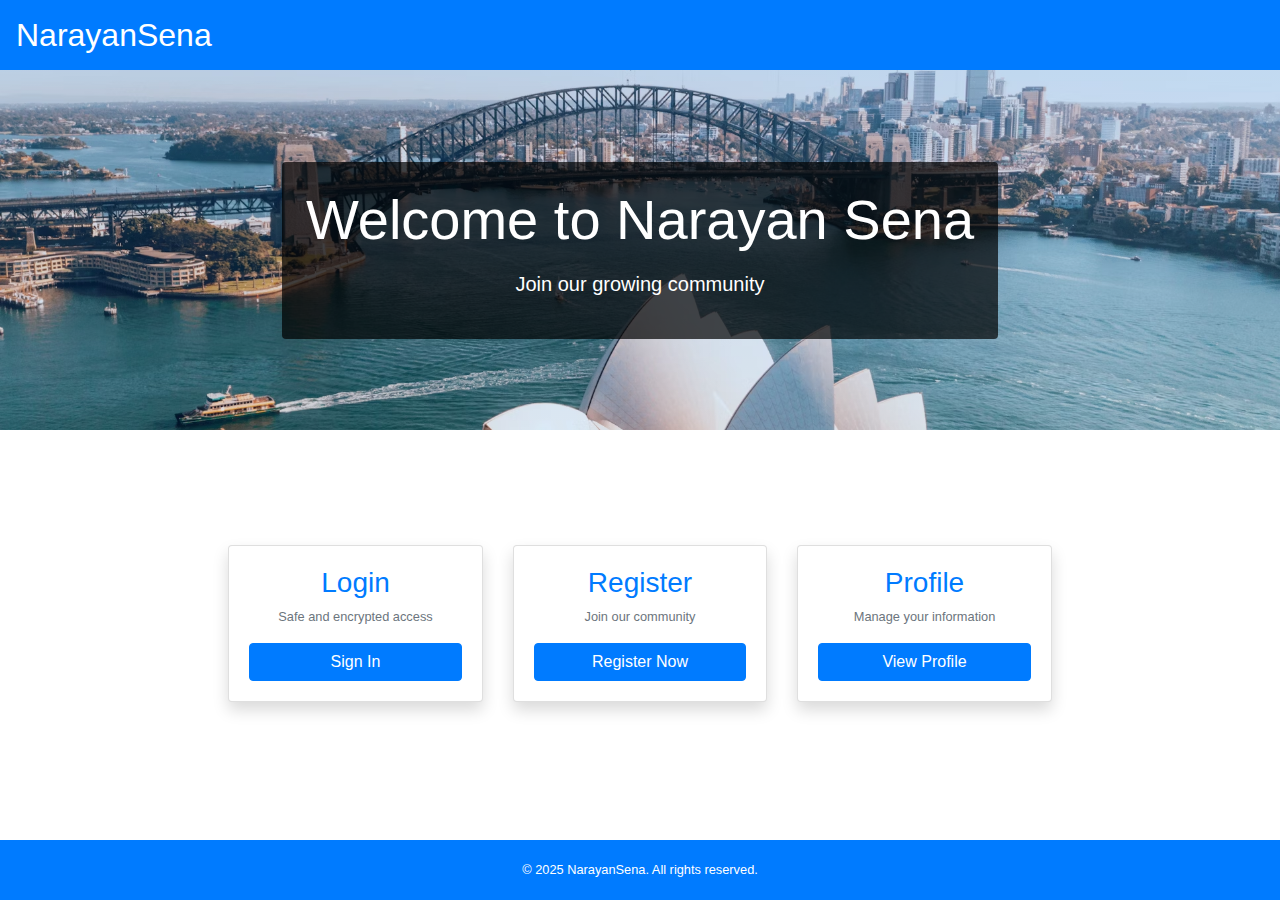
<file: src/main/resources/static/index.html>
<!DOCTYPE html>
<html lang="en">
<head>
    <meta charset="UTF-8">
    <meta name="viewport" content="width=device-width, initial-scale=1.0">
    <title>NarayanSena</title>
    <link rel="stylesheet" href="https://maxcdn.bootstrapcdn.com/bootstrap/4.5.2/css/bootstrap.min.css">
    <link rel="stylesheet" href="css/index.css">
    <style>
        .hero-section {
    flex: 1;
    min-height: 40vh;
    background: linear-gradient(rgba(0,123,255,0.2), rgba(0,123,255,0.1)),
                url('image/header.jpg') center/cover;
    position: relative;
}
    </style>
</head>
<body class="d-flex flex-column">
<!-- Header -->
<header class="bg-primary text-white p-3">
    <h2 class="mb-0">NarayanSena</h2>
</header>

<!-- Hero Section -->
<div class="hero-section d-flex align-items-center justify-content-center text-center">
    <div class="text-white bg-dark p-4 rounded" style="background: rgba(0,0,0,0.7)!important;">
        <h1 class="display-4 mb-3">Welcome to Narayan Sena</h1>
        <p class="lead">Join our growing community</p>
    </div>
</div>

<!-- Features Section -->
<div class="content-section container">
    <div class="row h-100 justify-content-center align-items-center">
        <div class="col-lg-3 col-md-6 mb-4">
            <div class="card feature-card shadow">
                <div class="card-body text-center">
                    <h3 class="text-primary">Login</h3>
                    <p class="text-muted small">Safe and encrypted access</p>
                    <a href="login.html" class="btn btn-primary btn-block">Sign In</a>
                </div>
            </div>
        </div>
        <div class="col-lg-3 col-md-6 mb-4">
            <div class="card feature-card shadow">
                <div class="card-body text-center">
                    <h3 class="text-primary">Register</h3>
                    <p class="text-muted small">Join our community</p>
                    <a href="registration.html" class="btn btn-primary btn-block">Register Now</a>
                </div>
            </div>
        </div>
        <div class="col-lg-3 col-md-6 mb-4">
            <div class="card feature-card shadow">
                <div class="card-body text-center">
                    <h3 class="text-primary">Profile</h3>
                    <p class="text-muted small">Manage your information</p>
                    <a href="profile.html" class="btn btn-primary btn-block">View Profile</a>
                </div>
            </div>
        </div>
    </div>
</div>

<!-- Footer -->
<footer class="footer bg-primary text-white d-flex align-items-center justify-content-center">
    <p class="mb-0 small">&copy; 2025 NarayanSena. All rights reserved.</p>
</footer>

<script src="https://ajax.googleapis.com/ajax/libs/jquery/3.5.1/jquery.min.js"></script>
<script src="https://maxcdn.bootstrapcdn.com/bootstrap/4.5.2/js/bootstrap.min.js"></script>
</body>
</html>
</file>
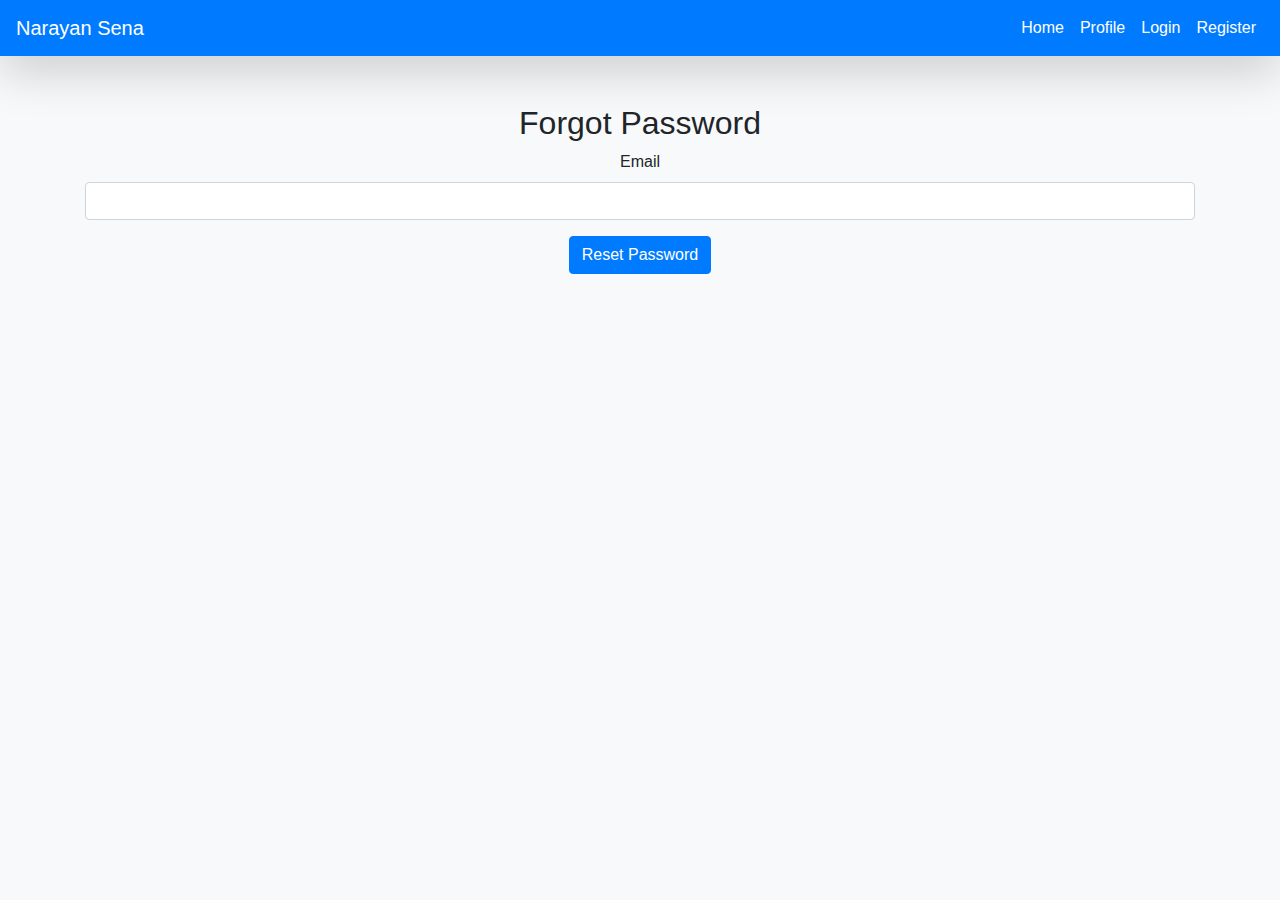
<file: src/main/resources/static/forgot-password.html>
<!DOCTYPE html>
<html lang="en">
<head>
    <meta charset="UTF-8">
    <meta name="viewport" content="width=device-width, initial-scale=1.0">
    <title>Forgot Password</title>
    <link rel="stylesheet" href="https://maxcdn.bootstrapcdn.com/bootstrap/4.5.2/css/bootstrap.min.css">
    <link rel="stylesheet" href="css/styles.css">
</head>
<body>
<div id="header"></div>

<div class="container mt-5">
    <h2>Forgot Password</h2>
    <form id="forgotPasswordForm">
        <div class="form-group">
            <label for="email">Email</label>
            <input type="email" class="form-control" id="email" name="email" required>
        </div>
        <button type="submit" class="btn btn-primary">Reset Password</button>
    </form>
</div>

<script src="https://ajax.googleapis.com/ajax/libs/jquery/3.5.1/jquery.min.js"></script>
<script src="https://maxcdn.bootstrapcdn.com/bootstrap/4.5.2/js/bootstrap.min.js"></script>
<script src="js/header.js"></script>
<script src="js/change-password.js"></script>
</body>
</html>
</file>
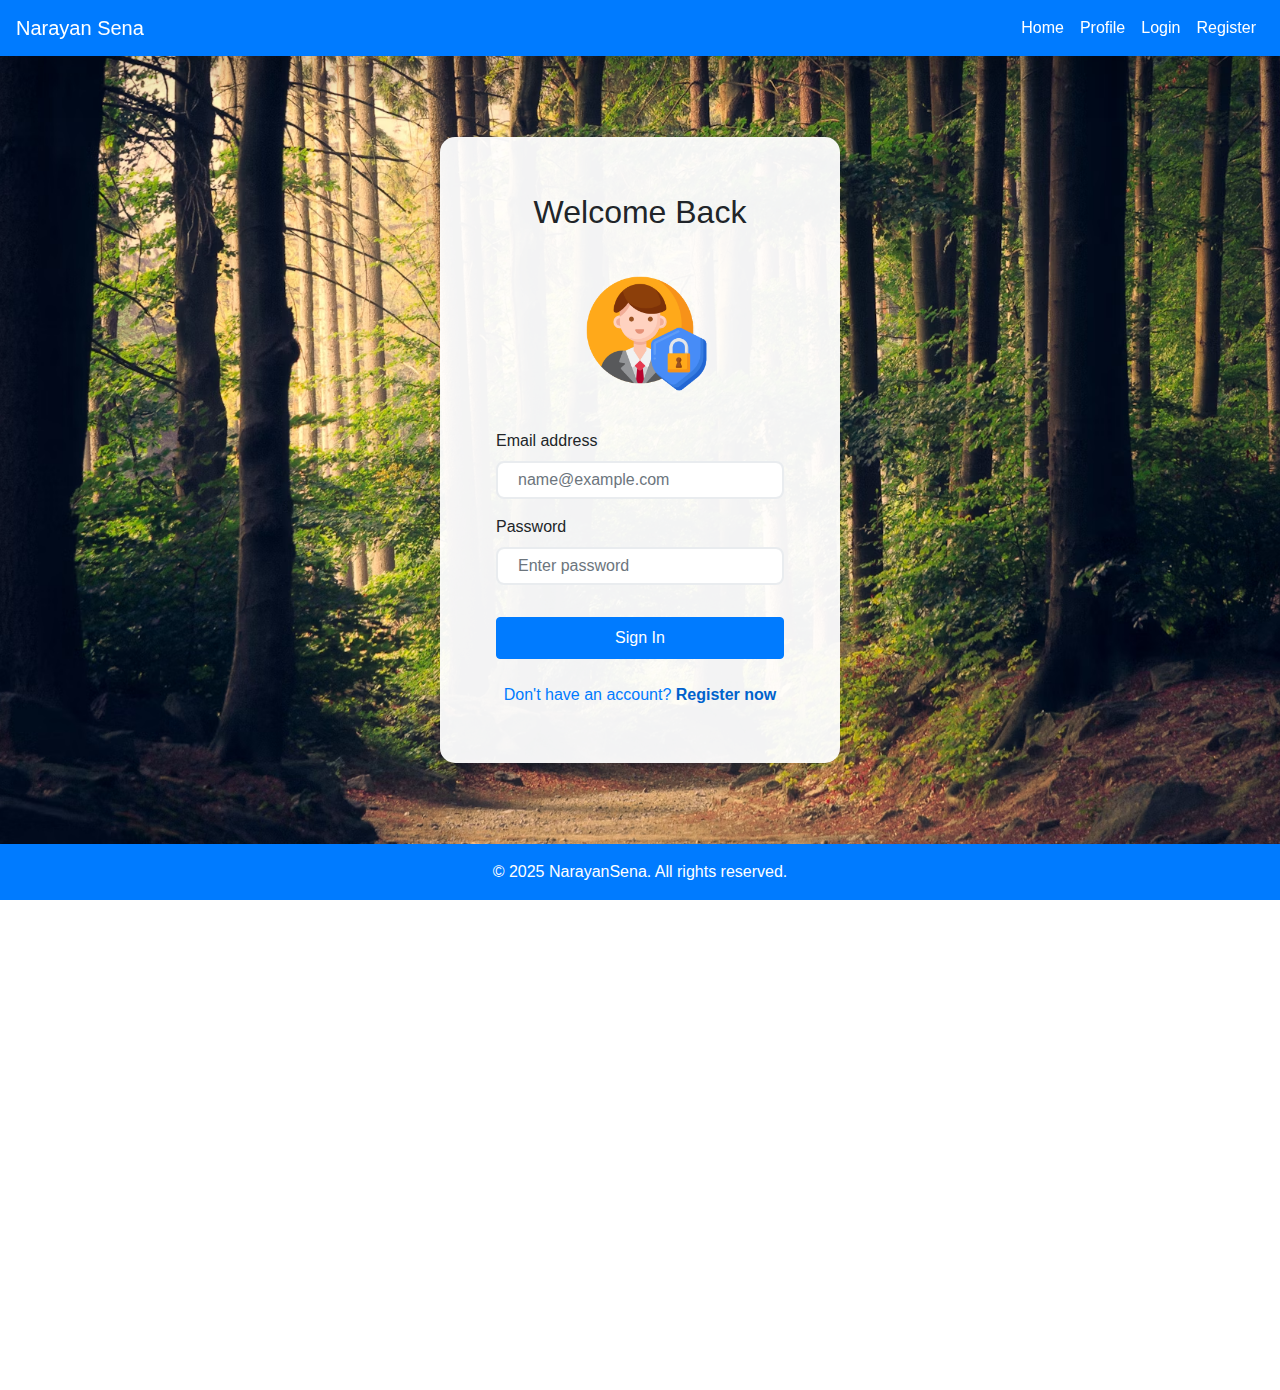
<file: src/main/resources/static/login.html>
<!DOCTYPE html>
<html lang="en">
<head>
    <meta charset="UTF-8">
    <meta name="viewport" content="width=device-width, initial-scale=1.0">
    <title>Login - NarayanSena</title>
    <link rel="stylesheet" href="https://maxcdn.bootstrapcdn.com/bootstrap/4.5.2/css/bootstrap.min.css">
    <link rel="stylesheet" href="https://cdnjs.cloudflare.com/ajax/libs/animate.css/4.1.1/animate.min.css">
    <link rel="stylesheet" href="css/login.css">
</head>
<body class="login-page">

<!-- Header -->
<div id="header" class="header"></div>

<main class="container d-flex align-items-center justify-content-center py-5">
    <div class="login-card animate__animated animate__fadeInUp">
        <div class="card-body p-4">
            <div class="text-center mb-4">
                <h2 class="mb-1">Welcome Back</h2>
                <!-- <p class="text-muted">Sign in to continue</p> -->
            </div>
            <!-- Add your logo here -->
            <div class="text-center mb-4">
                <img src="image/loginlogo.png" alt="Logo" class="img-fluid login-logo">
            </div>

            <form id="loginForm">
                <div class="form-group">
                    <label for="loginEmail">Email address</label>
                    <input type="email" class="form-control input-field" id="loginEmail"
                           placeholder="name@example.com" required>
                </div>
                <div class="form-group">
                    <label for="loginPassword">Password</label>
                    <input type="password" class="form-control input-field" id="loginPassword"
                           placeholder="Enter password" required>
                </div>
                <button type="submit" class="btn btn-primary w-100 mt-3 py-2">
                    Sign In
                </button>
            </form>

            <div id="responseMessage" class="alert mt-3 d-none"></div>

            <div class="text-center mt-4">
                <a href="registration.html" class="text-link">
                    Don't have an account? <span>Register now</span>
                </a>
            </div>
        </div>
    </div>
</main>

<!-- Footer -->
<div id="footer" class="footer py-3 bg-primary">
    <div class="container text-center">
        <p class="mb-0 text-white">&copy; 2025 NarayanSena. All rights reserved.</p>
    </div>
</div>

<script src="https://ajax.googleapis.com/ajax/libs/jquery/3.5.1/jquery.min.js"></script>
<script src="https://maxcdn.bootstrapcdn.com/bootstrap/4.5.2/js/bootstrap.min.js"></script>
<script src="js/header.js"></script>
<script src="js/login.js"></script>
</body>
</html>
</file>
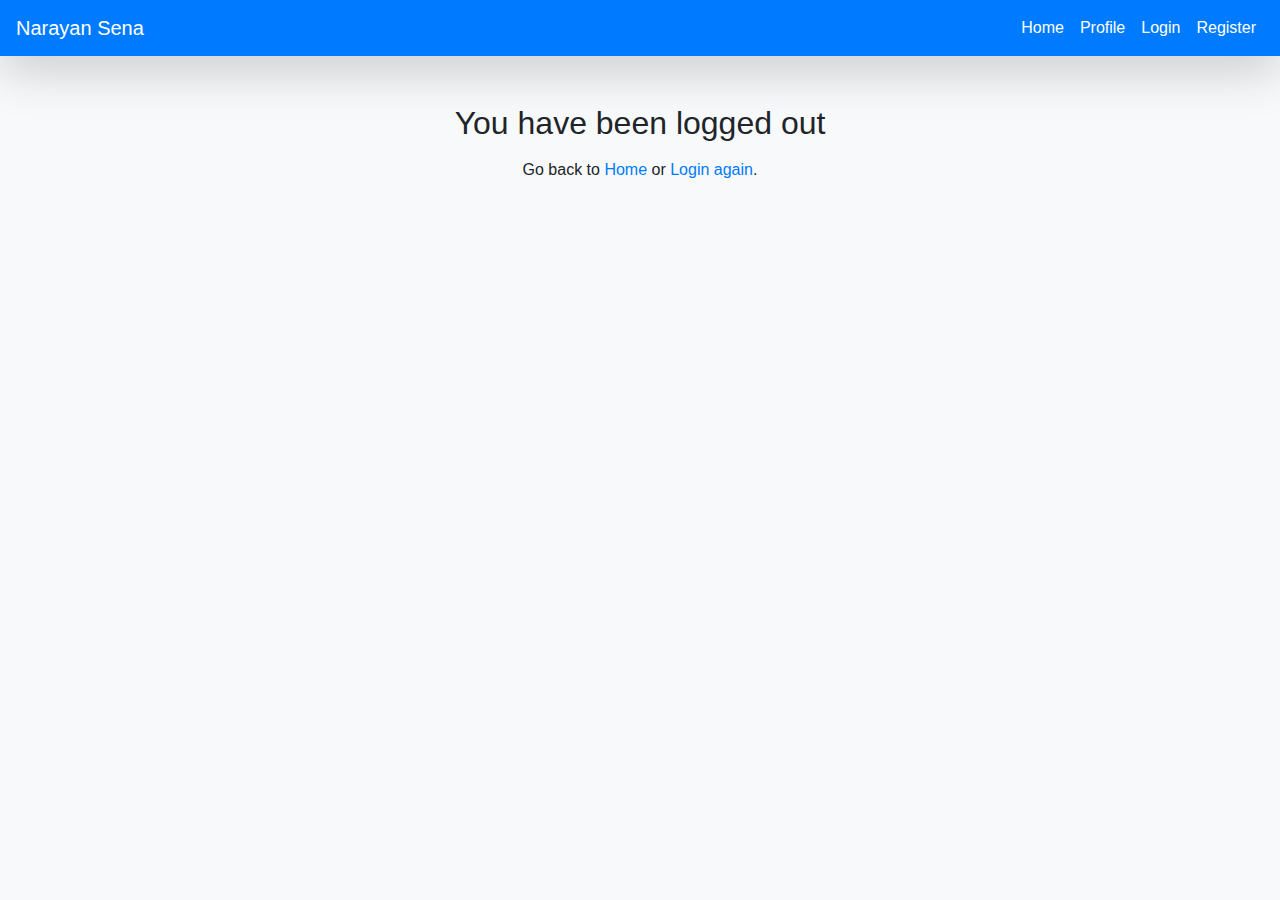
<file: src/main/resources/static/logout.html>
<!DOCTYPE html>
<html lang="en">
<head>
    <meta charset="UTF-8">
    <meta name="viewport" content="width=device-width, initial-scale=1.0">
    <title>Logout</title>
    <link rel="stylesheet" href="https://maxcdn.bootstrapcdn.com/bootstrap/4.5.2/css/bootstrap.min.css">
    <link rel="stylesheet" href="css/styles.css">
</head>
<body>
<div id="header"></div>

<div class="container mt-5">
    <h2>You have been logged out</h2>
    <p class="mt-3">Go back to <a href="index.html">Home</a> or <a href="login.html">Login again</a>.</p>
</div>

<script src="https://ajax.googleapis.com/ajax/libs/jquery/3.5.1/jquery.min.js"></script>
<script src="https://maxcdn.bootstrapcdn.com/bootstrap/4.5.2/js/bootstrap.min.js"></script>
<script src="js/header.js"></script>
</body>
</html>
</file>
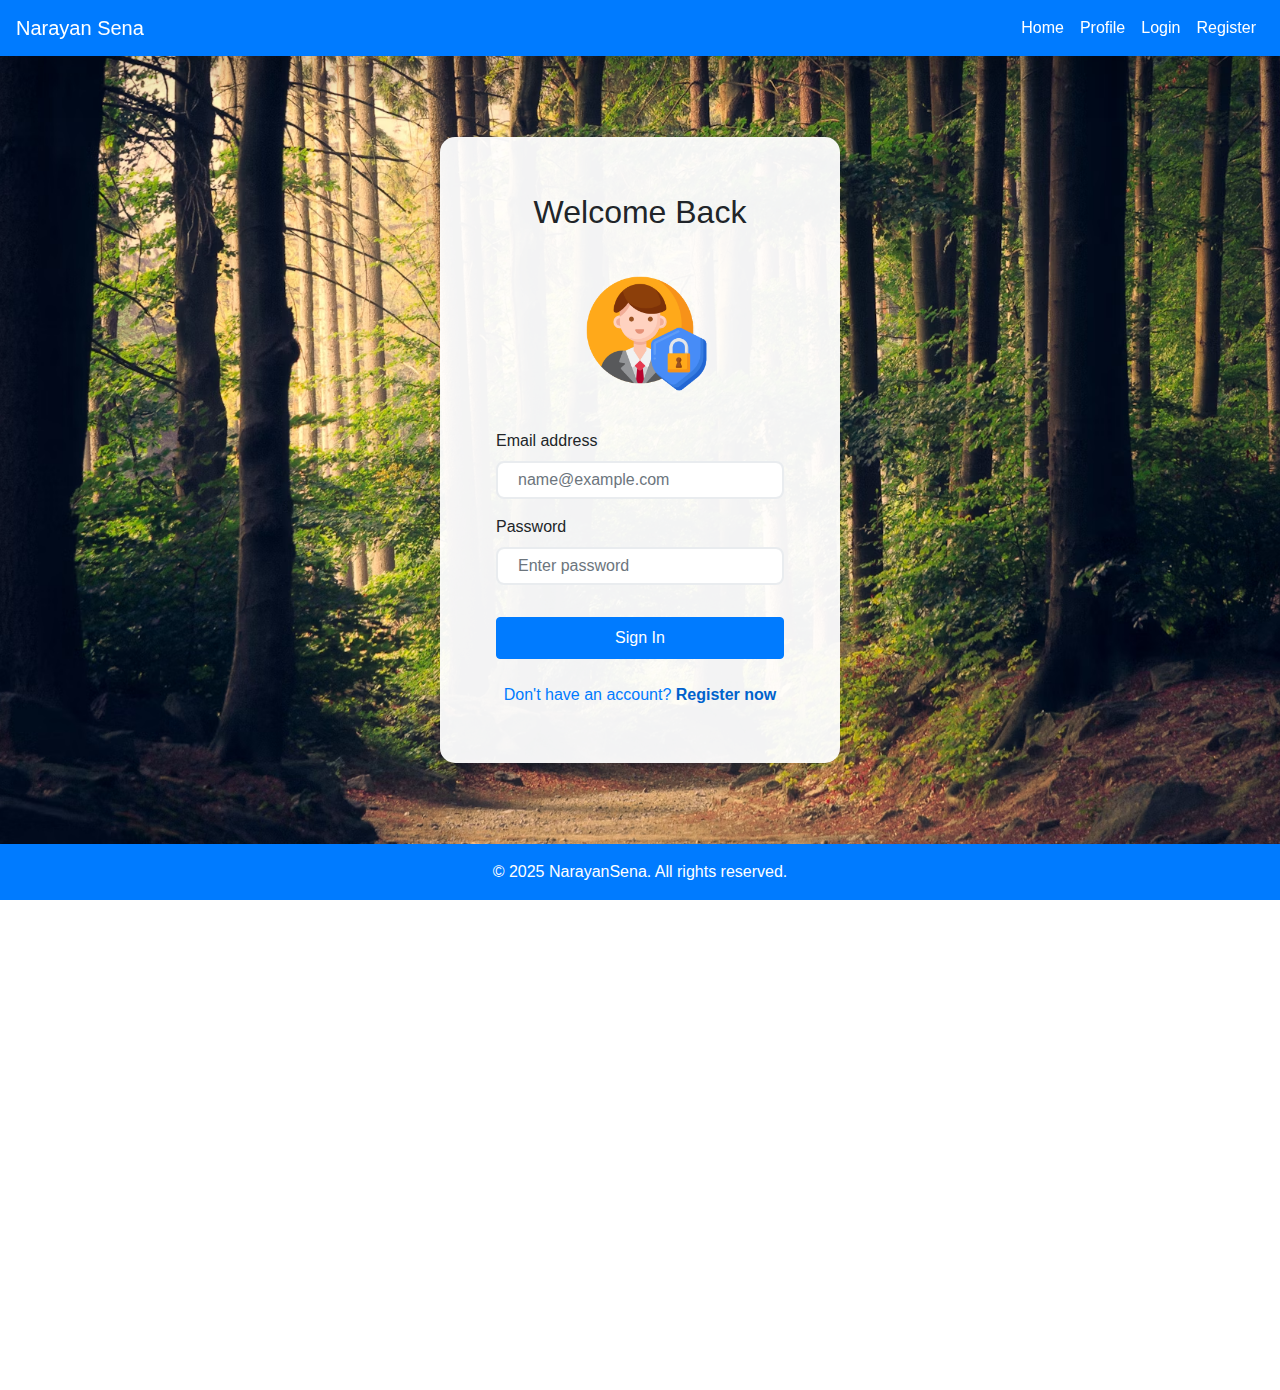
<file: src/main/resources/static/payment.html>
<!DOCTYPE html>
<html lang="en">
<head>
    <meta charset="UTF-8">
    <meta name="viewport" content="width=device-width, initial-scale=1.0">
    <title>Payment</title>
    <link rel="stylesheet" href="https://maxcdn.bootstrapcdn.com/bootstrap/4.5.2/css/bootstrap.min.css">
    <link rel="stylesheet" href="https://cdnjs.cloudflare.com/ajax/libs/animate.css/4.1.1/animate.min.css">
    <link rel="stylesheet" href="css/styles.css">
    <script src="https://checkout.razorpay.com/v1/checkout.js"></script>
</head>
<body class="bg-cover" style="background-image: url('image/background.jpg');">
<div id="header"></div>

<div class="container mt-5">
    <h2 class="animate__animated animate__fadeIn">Payment</h2>
    <div class="payment-container">
        <form id="paymentForm" class="payment-form">
            <div class="form-group">
                <label for="amount">Amount (in INR)</label>
                <input type="text" class="form-control" id="amount" name="amount" placeholder="Enter amount" required>
            </div>
            <input type="hidden" id="userId" value="/* Add logic to set userId here */"> <!-- Hidden userId input field -->
            <button type="submit" class="btn btn-primary">Pay</button>
        </form>
    </div>
</div>

<script src="https://ajax.googleapis.com/ajax/libs/jquery/3.5.1/jquery.min.js"></script>
<script src="https://maxcdn.bootstrapcdn.com/bootstrap/4.5.2/js/bootstrap.min.js"></script>
<script src="js/header.js"></script>
<script src="js/payment.js"></script>
<script src="js/auth.js"></script> <!-- Ensure auth.js is included -->
</body>
</html>
</file>
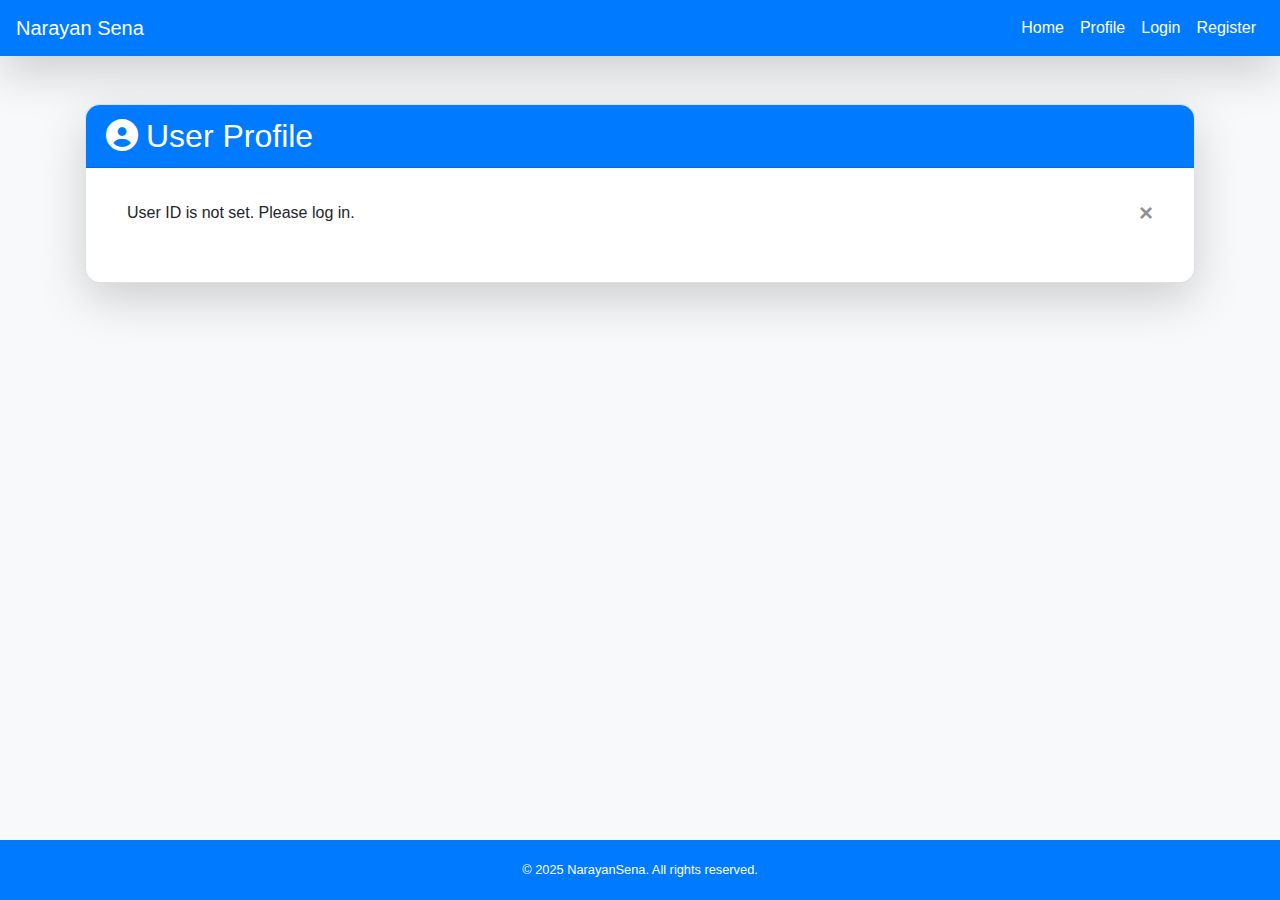
<file: src/main/resources/static/profile.html>
<!DOCTYPE html>
<html lang="en">
<head>
    <meta charset="UTF-8">
    <meta name="viewport" content="width=device-width, initial-scale=1.0">
    <title>User Profile</title>
    <link rel="stylesheet" href="https://maxcdn.bootstrapcdn.com/bootstrap/4.5.2/css/bootstrap.min.css">
    <link rel="stylesheet" href="https://cdnjs.cloudflare.com/ajax/libs/font-awesome/6.4.0/css/all.min.css">
    <link rel="stylesheet" href="css/profile.css">
</head>
<body class="bg-light d-flex flex-column min-vh-100">
<div id="header"></div>
<div class="container py-5 flex-grow-1">
    <div class="profile-card card shadow-lg">
        <div class="card-header bg-primary text-white">
            <h2 class="mb-0"><i class="fas fa-user-circle mr-2"></i>User Profile</h2>
        </div>

        <div class="card-body">
            <div id="message-container" class="mb-4"></div>
            <div id="user-details"></div>

            <div id="referral-details" style="display: none;">
                <h4 class="mt-4 mb-3 border-bottom pb-2"><i class="fas fa-network-wired mr-2"></i>Referral Network</h4>
                <div class="referral-tree-container"></div>
            </div>
        </div>
    </div>
</div>

<!-- Footer -->
<footer class="footer bg-primary text-white d-flex align-items-center justify-content-center">
    <p class="mb-0 small">&copy; 2025 NarayanSena. All rights reserved.</p>
</footer>

<script src="https://code.jquery.com/jquery-3.5.1.min.js"></script>
<script src="https://maxcdn.bootstrapcdn.com/bootstrap/4.5.2/js/bootstrap.bundle.min.js"></script>
<script src="js/profile.js"></script>
<script src="js/header.js"></script>

</body>
</html>
</file>
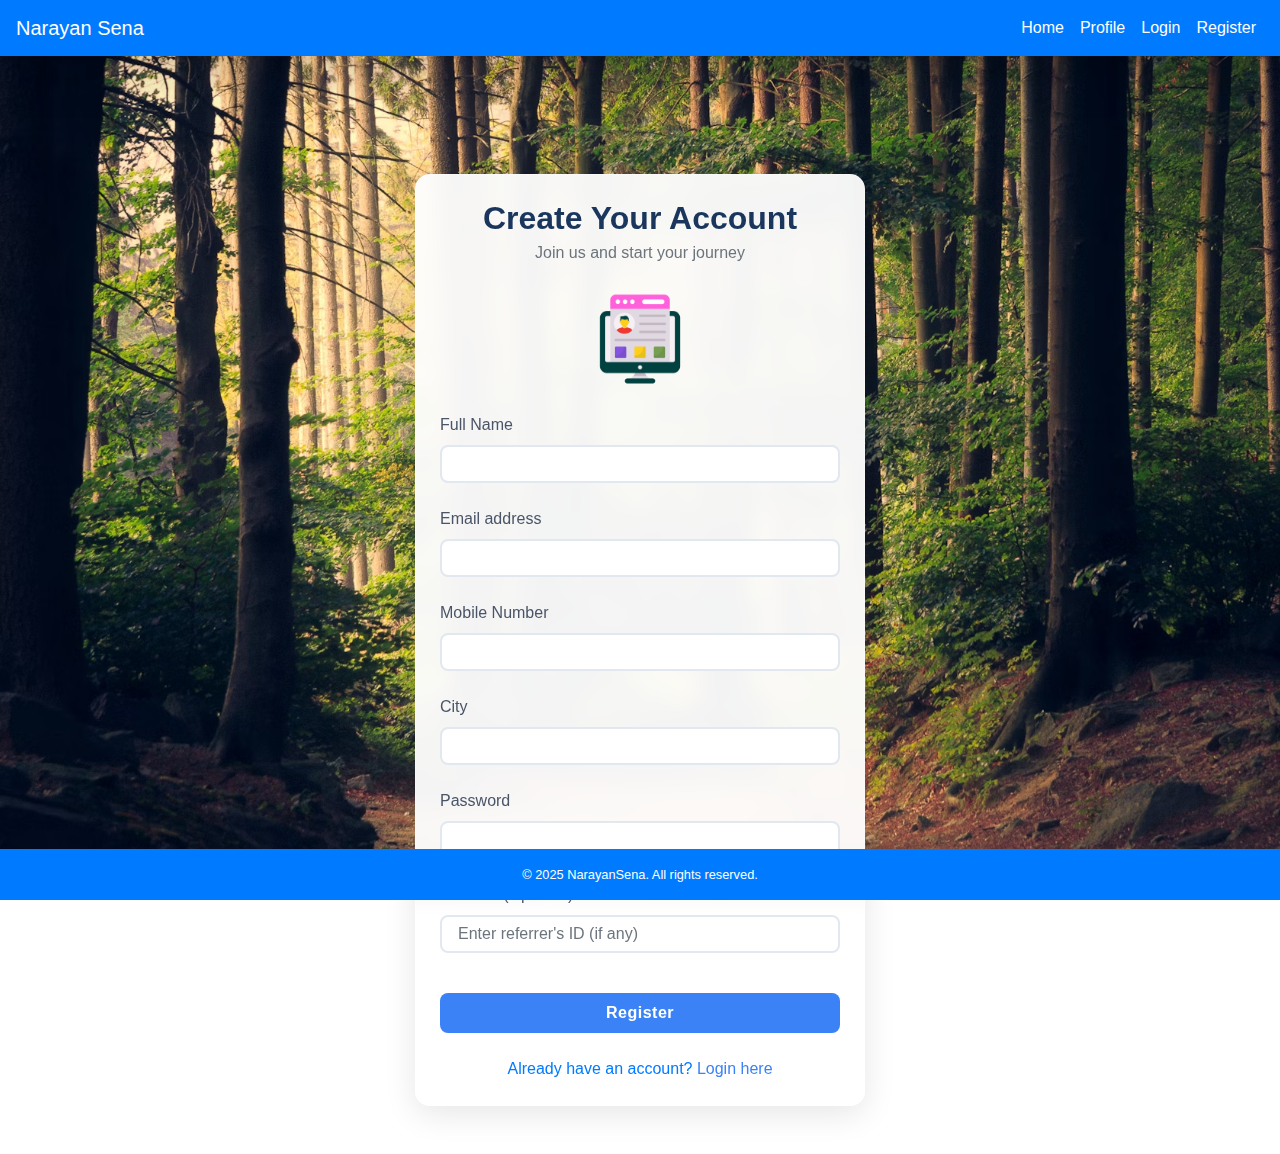
<file: src/main/resources/static/registration.html>
<!DOCTYPE html>
<html lang="en">
<head>
    <meta charset="UTF-8">
    <meta name="viewport" content="width=device-width, initial-scale=1.0">
    <title>Register - NarayanSena</title>
    <link rel="stylesheet" href="https://maxcdn.bootstrapcdn.com/bootstrap/4.5.2/css/bootstrap.min.css">
    <link rel="stylesheet" href="https://cdnjs.cloudflare.com/ajax/libs/animate.css/4.1.1/animate.min.css">
    <link rel="stylesheet" href="css/registration.css">
</head>
<body class="registration-page">

<!-- Header -->
<div id="header"></div>

<main class="container d-flex align-items-center justify-content-center py-5">
    <div class="registration-card animate__animated animate__fadeInUp">
        <div class="card-body p-4">
            <div class="text-center mb-4">
                <h2 class="mb-1">Create Your Account</h2>
                <p class="text-muted">Join us and start your journey</p>
            </div>
            <!-- Add your logo here -->
            <div class="text-center mb-4">
                <img src="image/registrationlogo.png" alt="Logo" class="img-fluid registration-logo">
            </div>

            <form id="registrationForm">
                <div class="form-group">
                    <label for="fullName">Full Name</label>
                    <input type="text" class="form-control input-field" id="fullName" required>
                </div>
                <div class="form-group">
                    <label for="email">Email address</label>
                    <input type="email" class="form-control input-field" id="email" required>
                </div>
                <div class="form-group">
                    <label for="mobile">Mobile Number</label>
                    <input type="tel" class="form-control input-field" id="mobile"
                           pattern="[6-9][0-9]{9}"
                           title="Please enter a valid 10-digit"
                           required>
                    <div class="invalid-feedback">Please enter a valid 10-digit</div>
                </div>
                <div class="form-group">
                    <label for="city">City</label>
                    <input type="text" class="form-control input-field" id="city" required>
                </div>
                <div class="form-group">
                    <label for="password">Password</label>
                    <input type="password" class="form-control input-field" id="password" required>
                </div>
                <div class="form-group">
                    <label for="referrer">Referrer (Optional)</label>
                    <input type="text" class="form-control input-field" id="referrer" placeholder="Enter referrer's ID (if any)">
                </div>

                <button type="submit" class="btn btn-primary w-100 mt-3 py-2">Register</button>
            </form>

            <div id="responseMessage" class="alert mt-3 d-none"></div>

            <div class="text-center mt-4">
                <a href="login.html" class="text-link">
                    Already have an account? <span>Login here</span>
                </a>
            </div>
        </div>
    </div>
</main>

<!-- Footer -->
<div id="footer"></div>

<script src="https://ajax.googleapis.com/ajax/libs/jquery/3.5.1/jquery.min.js"></script>
<script src="https://maxcdn.bootstrapcdn.com/bootstrap/4.5.2/js/bootstrap.min.js"></script>
<script src="js/header.js"></script>
<script src="js/footer.js"></script>
<script src="js/registration.js"></script>
</body>
</html>
</file>
<file: src/main/resources/static/css/index.css>
html, body {
            height: 100%;
            margin: 0;
            overflow: hidden;
        }
        .main-container {
            height: 100vh;
            display: flex;
            flex-direction: column;
        }

        .content-section {
            flex: 2;
            padding: 1rem;
        }
        .feature-card {
            transition: transform 0.3s;
            height: 100%;
        }
        .feature-card:hover {
            transform: translateY(-5px);
        }
        .footer {
            height: 60px;
            flex-shrink: 0;
        }
        @media (max-width: 768px) {
            .hero-section {
                min-height: 30vh;
            }
            .display-4 {
                font-size: 2rem;
            }
        }
</file>
<file: src/main/resources/static/css/styles.css>
body {
    font-family: Arial, sans-serif;
    background-color: #f8f9fa;
    display: flex;
    flex-direction: column;
    min-height: 100vh;
}
.text-blue {
    color: blue;
}

.container {
    text-align: center;
    flex: 1;
}


/* Center the container and form */
.payment-container {
    display: flex;
    justify-content: center;
    align-items: center;
    height: 100vh; /* Full viewport height */
}

.payment-form {
    display: flex;
    flex-direction: column;
    justify-content: center;
    align-items: center;
    padding: 20px;
    width: 350px; /* Explicit width for the form */
    background-color: #ffffff;
    border: 1px solid #ddd;
    border-radius: 8px;
    box-shadow: 0 4px 8px rgba(0, 0, 0, 0.1);
}

/* Style the input field */
.payment-form .form-control {
    width: 100%; /* Use the form's width */
    padding: 10px;
    font-size: 16px;
    border: 1px solid #ccc;
    border-radius: 4px;
    margin-bottom: 15px;
}

/* Style the button */
.payment-form .btn-primary {
    width: 100%; /* Match the input field */
    padding: 10px;
    font-size: 16px;
    border-radius: 4px;
    background-color: #007bff;
    border: none;
    color: #fff;
    cursor: pointer;
    transition: background-color 0.3s ease;
}

.payment-form .btn-primary:hover {
    background-color: #0056b3;
}
.footer {
       height: 40px;
       flex-shrink: 0;
       margin-top: auto;
 }
</file>
<file: src/main/resources/static/css/login.css>
/* Login Page Specific Styles */
.login-page {
    background: url('../image/background.jpg') center/cover fixed;
    display: flex;
    flex-direction: column;
    min-height: 100vh;
}

.login-card {
    background: rgba(255, 255, 255, 0.95);
    border-radius: 15px;
    box-shadow: 0 10px 30px rgba(0,0,0,0.1);
    width: 100%;
    max-width: 400px;
    padding: 2rem;
    transform: translateY(0);
    transition: transform 0.3s ease;
}

.login-card:hover {
    transform: translateY(-5px);
}

.input-field {
    border: 2px solid #e9ecef;
    border-radius: 8px;
    padding: 0.75rem 1.25rem;
    transition: all 0.3s ease;
}

.input-field:focus {
    border-color: #0062cc;
    box-shadow: none;
}

.text-link span {
    color: #0062cc;
    font-weight: 600;
    transition: color 0.3s ease;
}

.text-link:hover span {
    color: #004a9c;
    text-decoration: underline;
}

.alert {
    border-radius: 8px;
    padding: 0.75rem 1.25rem;
}

.btn .spinner-border {
    position: absolute;
    right: 1rem;
    top: 50%;
    transform: translateY(-50%);
}

.btn-text {
    transition: opacity 0.3s ease;
}

.btn.loading .btn-text {
    opacity: 0.5;
}

.btn.loading .spinner-border {
    display: inline-block !important;
}

main {
    flex: 1;
    position: relative;
    padding-top: 70px; /* Adjust based on header height */
    padding-bottom: 70px; /* Adjust based on footer height */
}

/* Header and Footer Alignment */
.header, .footer {
    width: 100%;
    position: fixed;
    left: 0;
    z-index: 1;
}

.header {
    top: 0;
}

.footer {
    bottom: 0;
    background-color: #007bff; /* Blue footer */
    color: white;
}

.navbar.bg-primary {
    background-color: #007bff !important; /* Blue header */
}

.login-logo {
    max-width: 150px; /* Adjust this value to minimize the logo size */
    height: auto;    /* Maintain aspect ratio */
}
</file>
<file: src/main/resources/static/css/profile.css>
.profile-card {
    border-radius: 15px;
    overflow: hidden;
}

.user-avatar {
    width: 50px;
    height: 50px;
    border-radius: 50%;
    background: #007bff;
    display: flex;
    align-items: center;
    justify-content: center;
    color: white;
    font-weight: bold;
    flex-shrink: 0;
}

.referral-tree-container {
    max-height: 60vh;
    overflow-y: auto;
    padding: 15px;
    background: #f8f9fa;
    border-radius: 8px;
    margin-top: 20px;
}

.referral-tree {
    position: relative;
    padding-left: 30px;
}
 .footer {
            height: 60px;
            flex-shrink: 0;
   }

.referral-node {
    margin: 15px 0;
    position: relative;
}

.referral-node::before {
    content: '';
    position: absolute;
    left: -20px;
    top: 24px;
    width: 20px;
    height: 2px;
    background: #dee2e6;
}

.referral-node::after {
    content: '';
    position: absolute;
    left: -20px;
    top: -15px;
    bottom: -15px;
    width: 2px;
    background: #dee2e6;
}

.referral-node.level-1::after { display: block; }
.referral-node.level-2::after { left: -40px; }
.referral-node.level-3::after { left: -60px; }

.node-content {
    display: flex;
    align-items: center;
    gap: 15px;
    background: #fff;
    padding: 15px;
    border-radius: 8px;
    box-shadow: 0 2px 8px rgba(0,0,0,0.1);
    transition: transform 0.2s;
}

.node-content:hover {
    transform: translateX(5px);
}

.referral-children {
    margin-left: 40px;
    border-left: 2px solid #dee2e6;
    padding-left: 20px;
}

.badge-success {
    background: #28a745;
}

.badge-danger {
    background: #1290ff;
}

.payment-status {
    padding: 5px 15px;
    border-radius: 20px;
    font-size: 0.9em;
}

footer {
    margin-top: auto;
}
</file>
<file: src/main/resources/static/css/registration.css>
/* registration.css */

/* Base layout styles */
html, body {
    height: 100%;
    margin: 0;
    padding: 0;
}

.registration-page {
    background-image: url('../image/background.jpg');
    background-size: cover;
    background-position: center;
    background-attachment: fixed;
    display: flex;
    flex-direction: column;
    min-height: 100vh;
}

/* Header and Footer Alignment */
.header, .footer {
    width: 100%;
    position: fixed;
    left: 0;
    z-index: 1;
}

.header {
    top: 0;
    background-color: #007bff; /* Blue header */
    color: white;
    padding: 1rem 0;
}

.footer {
    bottom: 0;
    background-color: #007bff; /* Blue footer */
    color: white;
    padding: 1rem 0;
}

/* Main content container */
.container {
    flex: 1;
    display: flex;
    align-items: center;
    justify-content: center;
    padding: 2rem;
    margin-top: 70px; /* Adjust based on header height */
    margin-bottom: 70px; /* Adjust based on footer height */
}

/* Registration card styling */
.registration-card {
    background: rgba(255, 255, 255, 0.95);
    border-radius: 15px;
    box-shadow: 0 8px 32px rgba(0, 0, 0, 0.1);
    backdrop-filter: blur(10px);
    border: 1px solid rgba(255, 255, 255, 0.3);
    width: 100%;
    max-width: 450px;
    transition: transform 0.3s ease;
}

.registration-card:hover {
    transform: translateY(-5px);
}

/* Form elements styling */
h2 {
    color: #1a365d;
    font-weight: 600;
    text-align: center;
    margin-bottom: 1.5rem;
}

.form-group {
    margin-bottom: 1.5rem;
}

.input-field {
    border: 2px solid #e2e8f0;
    border-radius: 8px;
    padding: 0.75rem 1rem;
    transition: all 0.3s ease;
}

.input-field:focus {
    border-color: #3B82F6;
    box-shadow: 0 0 0 3px rgba(59, 130, 246, 0.2);
}

label {
    font-weight: 500;
    color: #4a5568;
    margin-bottom: 0.5rem;
    display: block;
}

/* Button styling */
.btn-primary {
    background: #3B82F6;
    border: none;
    padding: 0.75rem 1.5rem;
    border-radius: 8px;
    font-weight: 600;
    letter-spacing: 0.5px;
    transition: all 0.3s ease;
}

.btn-primary:hover {
    background: #2563EB;
    transform: translateY(-2px);
}

/* Responsive design */
@media (max-width: 768px) {
    .container {
        padding: 1rem;
        margin-top: 1rem;
    }

    .registration-card {
        margin: 0 1rem;
        box-shadow: 0 4px 16px rgba(0, 0, 0, 0.1);
    }

    .registration-page {
        background-attachment: scroll;
    }
}

/* Validation styling */
.invalid-feedback {
    color: #e53e3e;
    font-size: 0.875rem;
    margin-top: 0.25rem;
    display: none;
}

.input-field.is-invalid {
    border-color: #e53e3e;
    background-image: none;
}

.input-field.is-invalid ~ .invalid-feedback {
    display: block;
}

/* Link styling */
.text-link span {
    color: #3B82F6;
    transition: color 0.2s ease;
}

.text-link:hover span {
    color: #2563EB;
    text-decoration: none;
}

.registration-logo {
    max-width: 100px; /* Adjust this value to minimize the logo size */
    height: auto;    /* Maintain aspect ratio */
}
</file>
